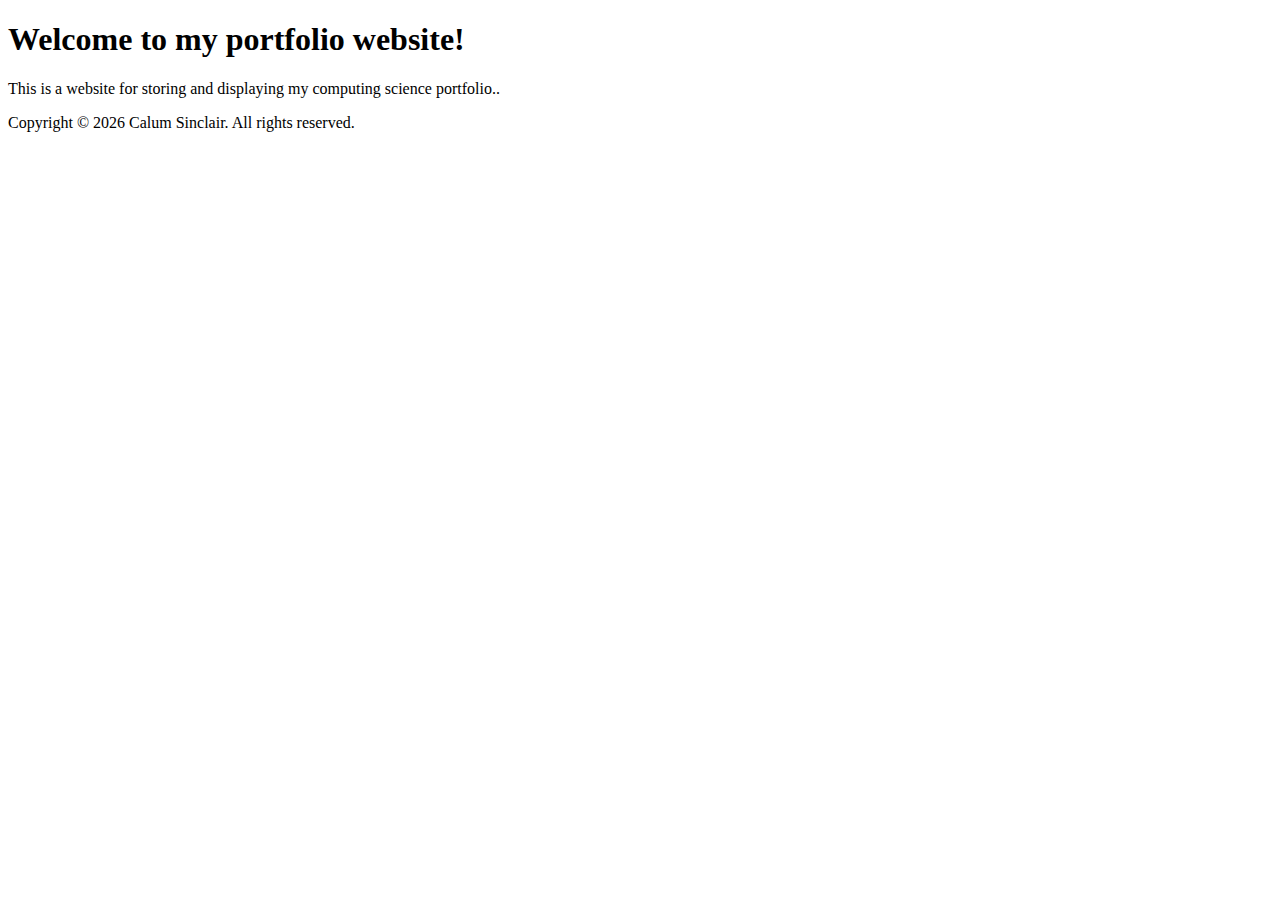
<file: index.html>
<!DOCTYPE html>
<html lang="en">

<head>
    <meta charset="UTF-8">
    <meta name="viewport" content="width=device-width, initial-scale=1.0">
    <title>Home</title>
</head>

<body>

    <h1>Welcome to my portfolio website!</h1>
    <p>This is a website for storing and displaying my computing science portfolio..</p>

</body>

<footer>
    <p>Copyright &copy; 2026 Calum Sinclair. All rights reserved.</p>
</footer>

</html>
</file>
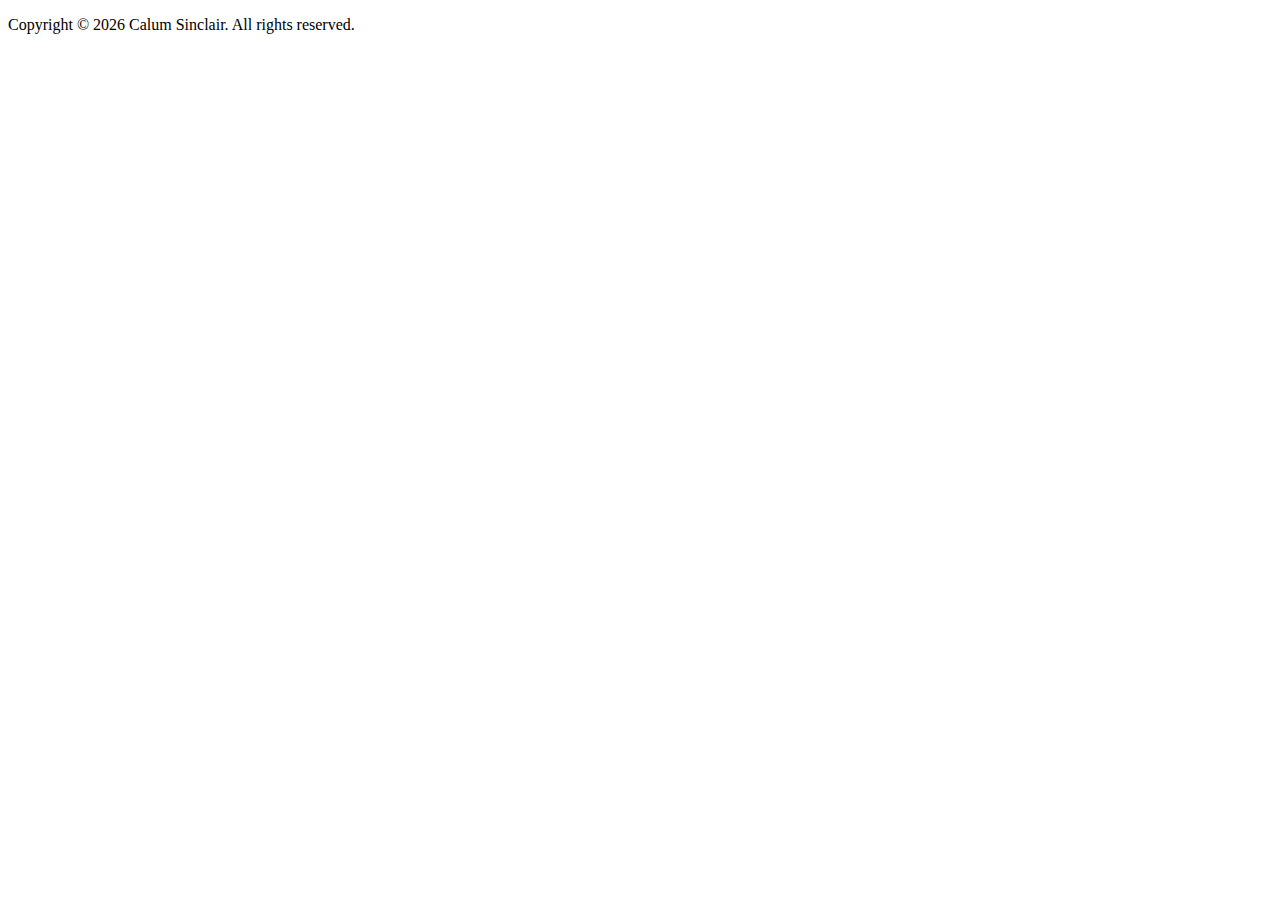
<file: about.html>
<!DOCTYPE html>
<html lang="en">
<head>
    <meta charset="UTF-8">
    <meta name="viewport" content="width=device-width, initial-scale=1.0">
    <title>About</title>
</head>
<body>
    
</body>

<footer>
    <p>Copyright &copy; 2026 Calum Sinclair. All rights reserved.</p>
</footer>
</html>
</file>
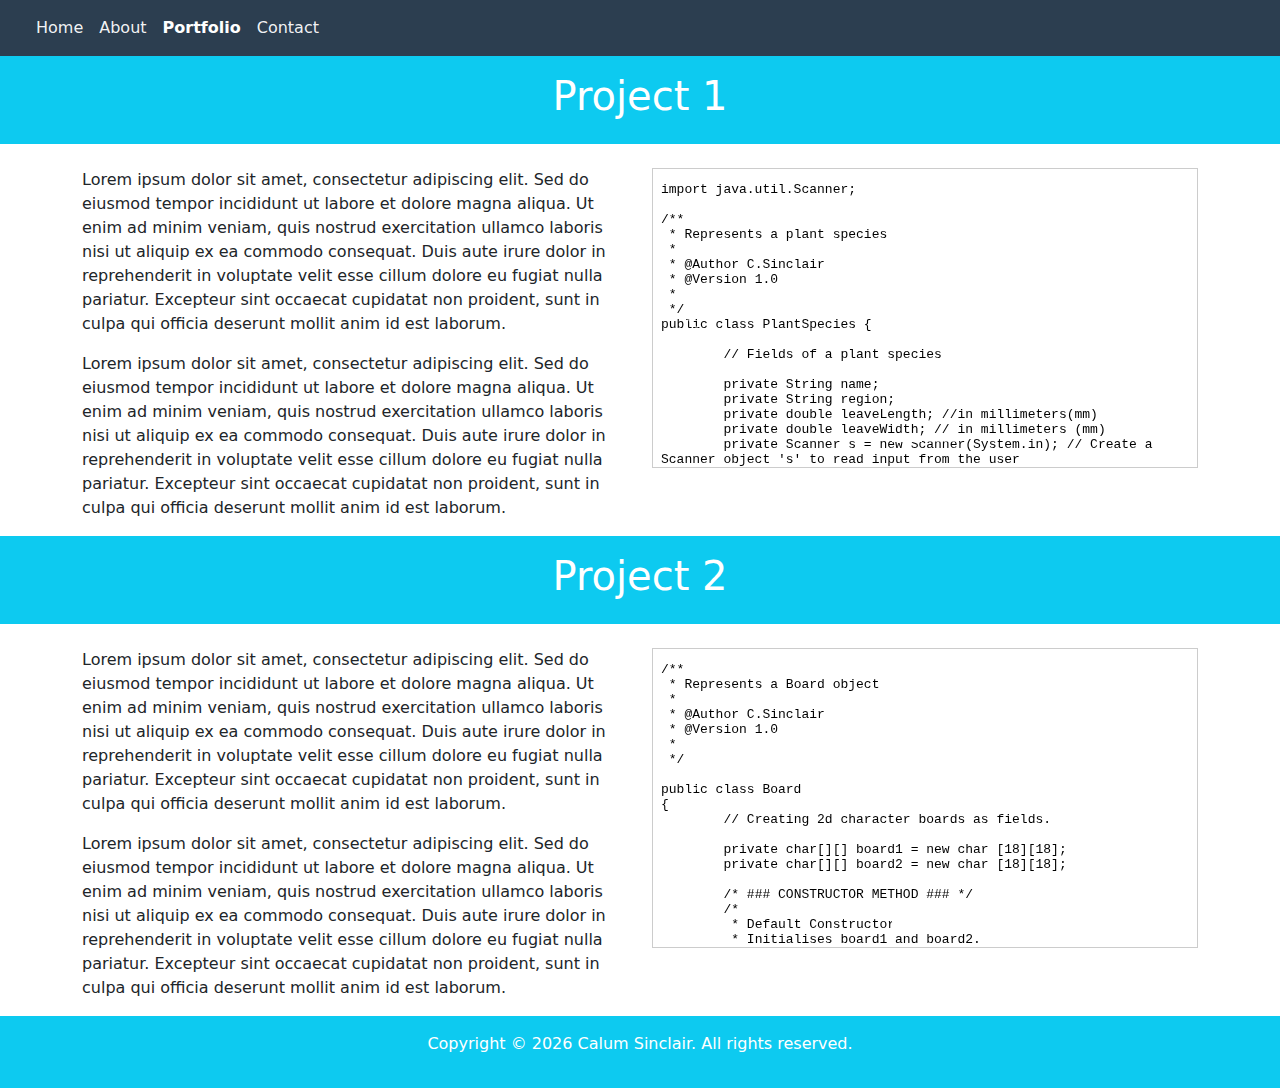
<file: portfolio.html>
<!DOCTYPE html>
<html lang="en">

<head>
    <meta charset="UTF-8">
    <meta name="viewport" content="width=device-width, initial-scale=1.0">
    <title>Portfolio</title>
    <link rel="stylesheet" href="bootstrap.css">
    <link rel="stylesheet" href="style.css">
</head>

<body>
    <header>
        <nav class="navbar navbar-expand-lg navbar-portfolio">
            <div class="container-fluid">
                <button class="navbar-toggler" type="button" data-bs-toggle="collapse"
                    data-bs-target="#navbarNavAltMarkup" aria-controls="navbarNavAltMarkup" aria-expanded="false"
                    aria-label="Toggle navigation">
                    <span class="navbar-toggler-icon"></span>
                </button>
                <div class="collapse navbar-collapse" id="navbarNavAltMarkup">
                    <div class="navbar-nav">
                        <a class="nav-link" href="index.html">Home</a>
                        <a class="nav-link" href="about.html">About</a>
                        <a class="nav-link active" aria-current="page" href="portfolio.html">Portfolio</a>
                        <a class="nav-link" href="contact.html">Contact</a>
                    </div>
                </div>
            </div>
        </nav>
    </header>

    <div class="Project 1">
        <div class="col-12 bg-info text-white text-center p-3">
            <h1>Project 1</h1>
        </div>
    </div>

    <div class="container mt-4">
        <div class="row">
            <div class="col-md-6">
                <p>Lorem ipsum dolor sit amet, consectetur adipiscing elit. Sed do eiusmod tempor incididunt ut labore
                    et dolore magna aliqua. Ut enim ad minim veniam, quis nostrud exercitation ullamco laboris nisi ut
                    aliquip ex ea commodo consequat. Duis aute irure dolor in reprehenderit in voluptate velit esse
                    cillum dolore eu fugiat nulla pariatur. Excepteur sint occaecat cupidatat non proident, sunt in
                    culpa qui officia deserunt mollit anim id est laborum.</p>
                <p>Lorem ipsum dolor sit amet, consectetur adipiscing elit. Sed do eiusmod tempor incididunt ut labore
                    et dolore magna aliqua. Ut enim ad minim veniam, quis nostrud exercitation ullamco laboris nisi ut
                    aliquip ex ea commodo consequat. Duis aute irure dolor in reprehenderit in voluptate velit esse
                    cillum dolore eu fugiat nulla pariatur. Excepteur sint occaecat cupidatat non proident, sunt in
                    culpa qui officia deserunt mollit anim id est laborum.</p>
            </div>
            <div class="col-md-6">
                <div id="demoCarousel" class="carousel slide mb-4" data-bs-ride="carousel">
                    <div class="carousel-indicators">
                        <button type="button" data-bs-target="#demoCarousel" data-bs-slide-to="0"
                            class="active"></button>
                        <button type="button" data-bs-target="#demoCarousel" data-bs-slide-to="1"></button>
                    </div>
                    <div class="carousel-inner">
                        <div class="carousel-item active">
                            <iframe src="PlantSpecies.java" class="d-block w-100"
                                style="height:300px; border:1px solid #ccc;"></iframe>
                        </div>
                        <div class="carousel-item">
                            <iframe src="Herbarium.java" class="d-block w-100"
                                style="height:300px; border:1px solid #ccc;"></iframe>
                        </div>
                    </div>
                    <button class="carousel-control-prev" type="button" data-bs-target="#demoCarousel"
                        data-bs-slide="prev">
                        <span class="carousel-control-prev-icon"></span>
                    </button>
                    <button class="carousel-control-next" type="button" data-bs-target="#demoCarousel"
                        data-bs-slide="next">
                        <span class="carousel-control-next-icon"></span>
                    </button>
                </div>
            </div>
        </div>
    </div>

    <div class="Project 2">
        <div class="col-12 bg-info text-white text-center p-3">
            <h1>Project 2</h1>
        </div>
    </div>

    <div class="container mt-4">
        <div class="row">
            <div class="col-md-6">
                <p>Lorem ipsum dolor sit amet, consectetur adipiscing elit. Sed do eiusmod tempor incididunt ut labore
                    et dolore magna aliqua. Ut enim ad minim veniam, quis nostrud exercitation ullamco laboris nisi ut
                    aliquip ex ea commodo consequat. Duis aute irure dolor in reprehenderit in voluptate velit esse
                    cillum dolore eu fugiat nulla pariatur. Excepteur sint occaecat cupidatat non proident, sunt in
                    culpa qui officia deserunt mollit anim id est laborum.</p>
                <p>Lorem ipsum dolor sit amet, consectetur adipiscing elit. Sed do eiusmod tempor incididunt ut labore
                    et dolore magna aliqua. Ut enim ad minim veniam, quis nostrud exercitation ullamco laboris nisi ut
                    aliquip ex ea commodo consequat. Duis aute irure dolor in reprehenderit in voluptate velit esse
                    cillum dolore eu fugiat nulla pariatur. Excepteur sint occaecat cupidatat non proident, sunt in
                    culpa qui officia deserunt mollit anim id est laborum.</p>
            </div>
            <div class="col-md-6">
                <div id="demoCarousel2" class="carousel slide mb-4" data-bs-ride="carousel">
                    <div class="carousel-indicators">
                        <button type="button" data-bs-target="#demoCarousel2" data-bs-slide-to="0"
                            class="active"></button>
                        <button type="button" data-bs-target="#demoCarousel2" data-bs-slide-to="1"></button>
                    </div>
                    <div class="carousel-inner">
                        <div class="carousel-item active">
                            <iframe src="Board.java" class="d-block w-100"
                                style="height:300px; border:1px solid #ccc;"></iframe>
                        </div>
                        <div class="carousel-item">
                            <iframe src="Cell.java" class="d-block w-100"
                                style="height:300px; border:1px solid #ccc;"></iframe>
                        </div>
                    </div>
                    <button class="carousel-control-prev" type="button" data-bs-target="#demoCarousel2"
                        data-bs-slide="prev">
                        <span class="carousel-control-prev-icon"></span>
                    </button>
                    <button class="carousel-control-next" type="button" data-bs-target="#demoCarousel2"
                        data-bs-slide="next">
                        <span class="carousel-control-next-icon"></span>
                    </button>
                </div>
            </div>
        </div>
    </div>

    <script src="https://cdn.jsdelivr.net/npm/bootstrap@5.3.8/dist/js/bootstrap.bundle.min.js"
        integrity="sha384-FKyoEForCGlyvwx9Hj09JcYn3nv7wiPVlz7YYwJrWVcXK/BmnVDxM+D2scQbITxI"
        crossorigin="anonymous"></script>
</body>

<footer>
    <div class="footer row">
        <div class="col-12 bg-info text-white text-center p-3">
            <p>Copyright &copy; 2026 Calum Sinclair. All rights reserved.</p>
        </div>
    </div>
</footer>

</html>
</file>
<file: style.css>
nav.navbar.navbar-home,
nav.navbar.navbar-about,
nav.navbar.navbar-portfolio,
nav.navbar.navbar-contact {
    background-color:  #2c3e50; 
}

nav.navbar.navbar-home .nav-link,
nav.navbar.navbar-about .nav-link,
nav.navbar.navbar-portfolio .nav-link,
nav.navbar.navbar-contact .nav-link {
    color: rgba(255,255,255,0.95);
}
nav.navbar .nav-link:hover {
    color: #ffd700; 
}
nav.navbar .nav-link.active {
    color: #ffffff;
    font-weight: 700;
}
nav.navbar {
    padding: 0.5rem 1rem;
}

.clickable-card {
    transition: background-color 0.3s, transform 0.2s;
}
.clickable-card:hover {
    background-color: rgba(0, 0, 0, 0.05);
    transform: scale(1.02);
    cursor: pointer;
}

html, body {
    height: 100%;
    margin: 0;
    padding: 0;
}

/* landing cards should be at least the size of about section elements */
.card.clickable-card {
    min-height: 300px;
}
</file>
